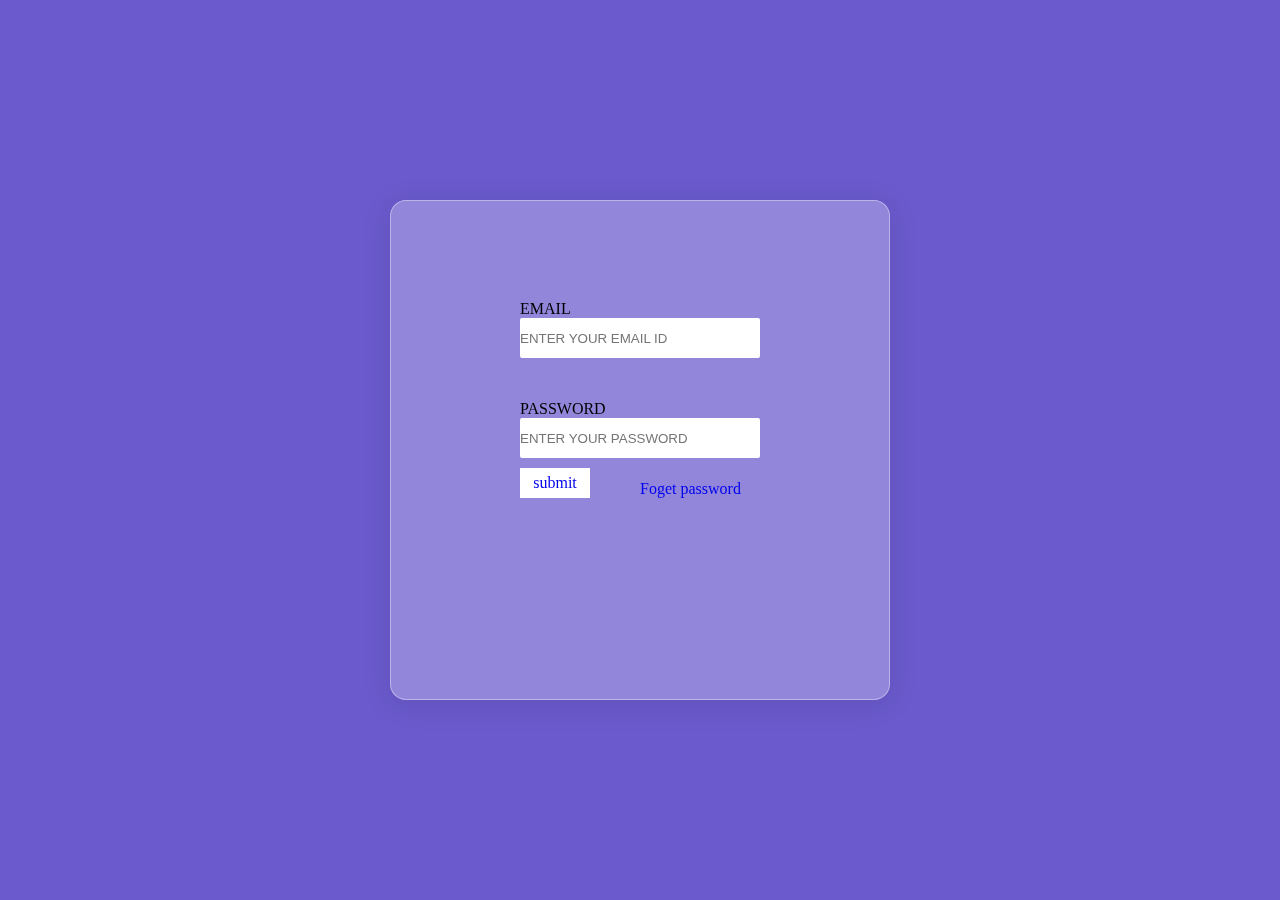
<file: index.html>
<!DOCTYPE html>
<html lang="en">
<head>
    <meta charset="UTF-8">
    <meta http-equiv="X-UA-Compatible" content="IE=edge">
    <meta name="viewport" content="width=device-width, initial-scale=1.0">
    <title>Document</title>
    <link rel="stylesheet" href="style.css">
    
</head>
<body>
    <div class="container">
        <div class="boxone">
            <form>
                <p>EMAIL</p>
                <input type="Email" id="Email" placeholder="ENTER YOUR EMAIL ID" required >
                <p class="pass">PASSWORD</p>
                <input type="Password" id="pswrd" placeholder="ENTER YOUR PASSWORD" required>
                <div class="submit" ><a href="./third.html">submit</a></div>
                <a href="./second.html" class="fpas">Foget password</a>
            </form>
            <a href="#"></a>
        </div>
       
    </div>
</body>
</html>
</file>
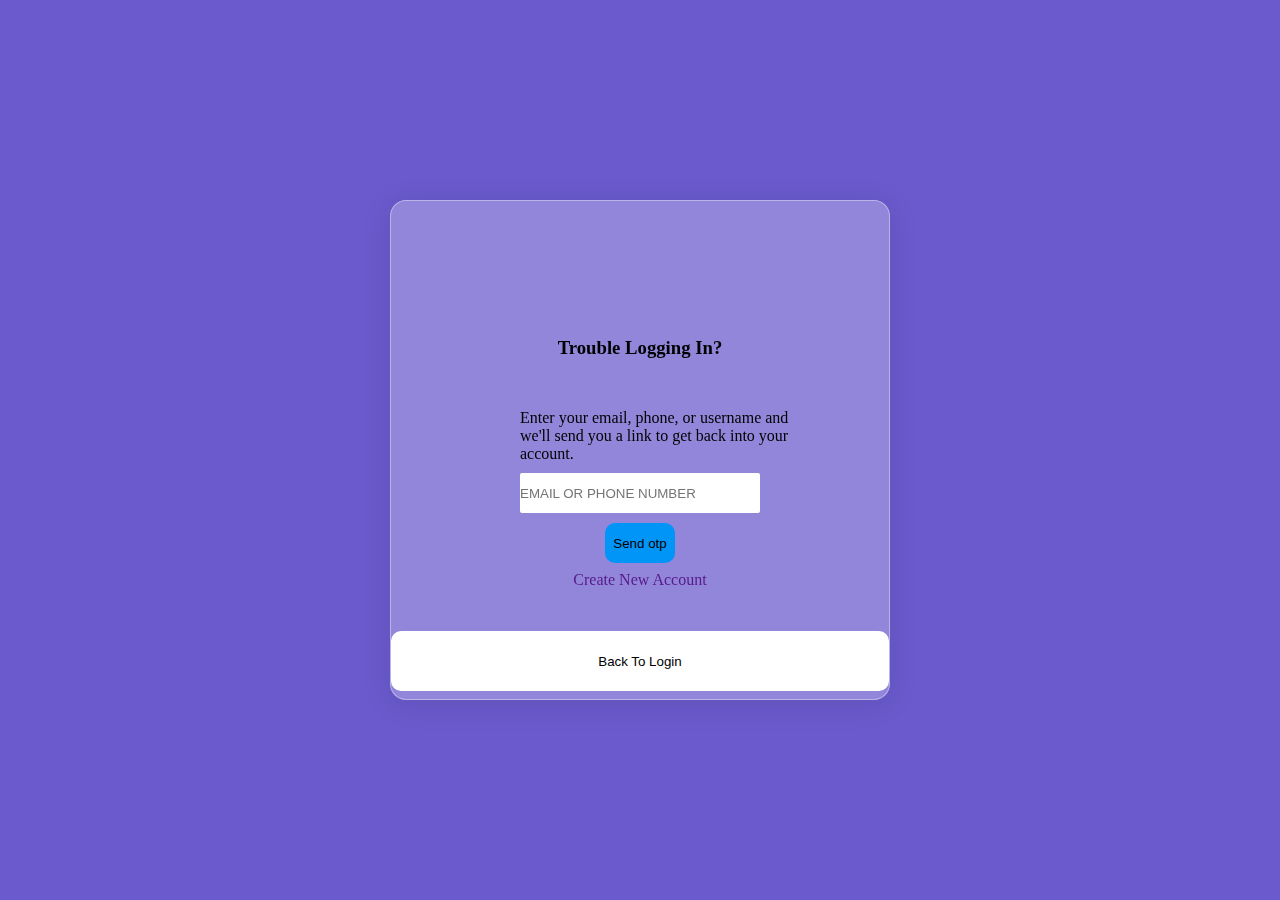
<file: second.html>
<!DOCTYPE html>
<html lang="en">
<head>
    <meta charset="UTF-8">
    <meta http-equiv="X-UA-Compatible" content="IE=edge">
    <meta name="viewport" content="width=device-width, initial-scale=1.0">
    <title>Document</title>
    <link rel="stylesheet" href="second.css">
    
</head>
<body>
    <div class="container">
        <div class="boxone">
           <form>
            <h3>Trouble Logging In?</h3>
            <p>Enter your email, phone, or username and we'll send you a link to get back into your account.</p>
            <input type="text" placeholder="EMAIL OR PHONE NUMBER">
            <button class="so">Send otp</button>
           </form>
            <a class="cnc" href="">Create New Account
            </a>
            <a href="./index.html"><button class="btl">Back To Login</button></a>
        </div>
  
    </div>
</body>
</html>
</file>
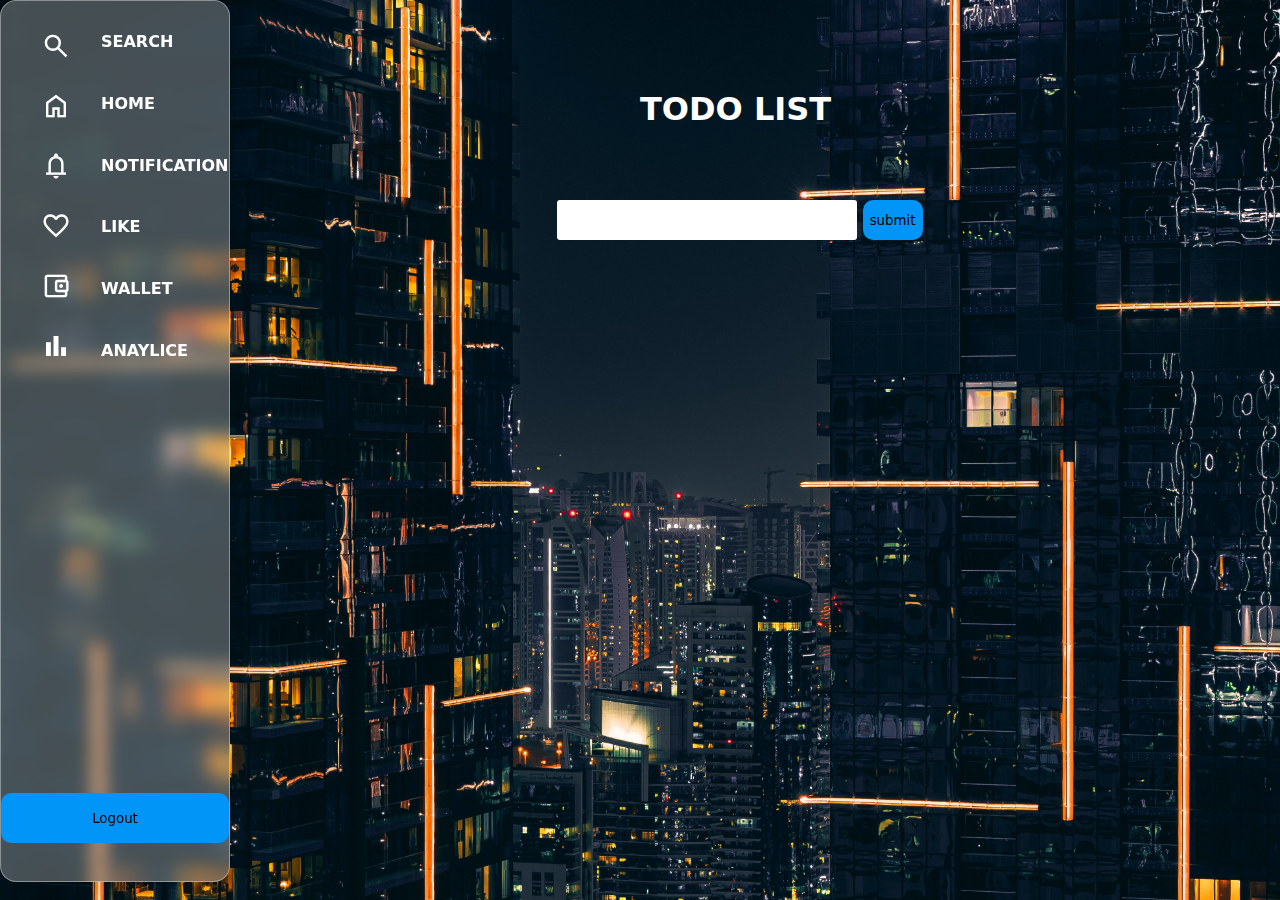
<file: third.html>
<!DOCTYPE html>
<html lang="en">
<head>
    <meta charset="UTF-8">
    <meta http-equiv="X-UA-Compatible" content="IE=edge">
    <meta name="viewport" content="width=device-width, initial-scale=1.0">
    <title>Document</title>
    <link rel="stylesheet" href="third.css">
    <script defer src="main.js"></script>
    <link rel="stylesheet" href="https://fonts.googleapis.com/css2?family=Material+Symbols+Outlined:opsz,wght,FILL,GRAD@48,400,0,0" />
</head>
<body>
    <div class="container">
        <h1>TODO LIST</h1>
        <div class="boxone">
        <form>
            <input type="text">
            <button type="submit" class="submit">submit</button>
            <ul></ul>
        </form>
    </div>

    <div class="side-bar">
        <ul class="bar-ul">
            <li class="bar-li"><span id="icon"  class="material-symbols-outlined">
                search
                </span> </li>
            <li class="bar-li"><span id="icon"  class="material-symbols-outlined">
                home
                </span></li>
            <li class="bar-li"><span id="icon"  class="material-symbols-outlined">
                notifications
                </span></li>
            <li class="bar-li"><span id="icon"  class="material-symbols-outlined">
                favorite
                </span></li>
            <li class="bar-li"><span id="icon" class="material-symbols-outlined">
                account_balance_wallet
                </span></li>
            <li class="bar-li"><span id="icon"  class="material-symbols-outlined">
                bar_chart
                </span></li>
        </ul>

        <div class="icon-p">
           <a href="#"><h4>SEARCH</h4></a>
           <a href="#"><h4>HOME</h4></a>
           <a href="#"><h4>NOTIFICATION</h4></a>
           <a href="#"><h4>LIKE</h4></a>
           <a href="#"><h4>WALLET</h4></a>
           <a href="#"><h4>ANAYLICE</h4></a>

        </div>
        <a href="./index.html"><button class="log">Logout</button></a>
    </div>
       
        
    </div>
   
</body>
</html>
</file>
<file: style.css>
*{
    margin: 0;
    padding: 0;
    box-sizing: border-box;
}

.container{
    height: 100vh;
    width: 100%;
    background-color: slateblue;
    display: flex;
    justify-content: center;
    align-items: center;
    
}

.boxone{
    height: 500px;
    width: 500px;
    display: flex;
    align-items: center;
    justify-content: center;
    position: relative;
    
    /* From https://css.glass */
background: rgba(255, 255, 255, 0.27);
border-radius: 16px;
box-shadow: 0 4px 30px rgba(0, 0, 0, 0.1);
backdrop-filter: blur(9.1px);
-webkit-backdrop-filter: blur(9.1px);
border: 1px solid rgba(255, 255, 255, 0.38);
}
form{
   
    height: 300px;
    width: 240px;
    position: relative;
  
    
    
}

.pass{
    position: absolute;
    top: 100px;
}

input{
    height: 40px;
    width: 240px;
    border-radius: 2px;
    border: none;
}

#pswrd{
    margin-top: 60px;
}

.submit{
    margin-top: 10px;
    height: 30px;
    width: 70px;
    background-color: white;
    display: flex;
    align-items: center;
    justify-content: center;
    
}

.submit a{
    text-decoration: none;
}

.fpas{
    position: absolute;
    left: 120px;
    top: 180px;
    text-decoration: none;
}
</file>
<file: second.css>
*{
    margin: 0;
    padding: 0;
    box-sizing: border-box;
}

.container{
    height: 100vh;
    width: 100%;
    background-color: slateblue;
    display: flex;
    justify-content: center;
    align-items: center;
}

.boxone{
    height: 500px;
    width: 500px;
    display: flex;
    align-items: center;
    justify-content: center;
    position: relative;
    
    /* From https://css.glass */
background: rgba(255, 255, 255, 0.27);
border-radius: 16px;
box-shadow: 0 4px 30px rgba(0, 0, 0, 0.1);
backdrop-filter: blur(9.1px);
-webkit-backdrop-filter: blur(9.1px);
border: 1px solid rgba(255, 255, 255, 0.38);
}
form{
   
    height: 300px;
    width: 300px;
    position: relative;
    margin-top: 00px;
    display: flex;
    align-items: center;
    justify-content: center;
    flex-direction: column;
  
    
    
}

.pass{
    position: absolute;
    top: 100px;
}

input{
    height: 40px;
    width: 240px;
    border-radius: 2px;
    border: none;
}

#pswrd{
    margin-top: 60px;
}

form button{
    margin-top: 10px;
    height: 30px;
    width: 100px;
}

.fpas{
    margin-left: 30px;
    text-decoration: none;
}

 .so{
    height: 40px;
    width: 70px;
    border: none;
    border-radius: 10px;
    background-color: #0095f6;
}
form h3{
    margin-bottom: 50px;
}

form p{
    margin-bottom: 10px;
    margin-left: 30px;

}
.cnc{
    position: absolute;
    top: 370px;
    text-decoration: none;
}
.btl{
    position: absolute;
    top: 430px;
    right: 0px;
    height: 60px;
    width: 100%;
    background-color: white;
    border: none;
    border-radius: 10px;
    
}
</file>
<file: third.css>
* {
    margin: 0;
    padding: 0;
    box-sizing: border-box;
    font-family: system-ui, -apple-system, BlinkMacSystemFont, 'Segoe UI', Roboto, Oxygen, Ubuntu, Cantarell, 'Open Sans', 'Helvetica Neue', sans-serif;
}

.container {
    height: 100vh;
    width: 100%;
    background-image:url(./pexels-aleksandar-pasaric-2603464.jpg);
    background-size: cover;
    display: flex;
    /* align-items: center; */
    justify-content: center;
}

input {
    height: 40px;
    width: 300px;
    margin-top: 200px;
    border-radius: 3px;
    border: none;
    margin-left: 200px;

}

button {
    height: 40px;
    width: 60px;
    border-radius: 10px;
    border: none;


}

ul li {
    list-style: none;
    border: 1px solid yellow;

    margin-top: 30px;
    display: flex;
    align-items: center;
    justify-content: space-between;
    color: white;
    margin-left: 200px;
}

.submit {
    height: 40px;
    background-color: #0095f6;
}

.log {
    height: 50px;
    width: 100%;
    position: absolute;
    top: 90%;
    left: 0%;
    background-color: #0095f6;
    ;
}

.side-bar {
    height: 98%;
    width: 230px;
    position: fixed;
    display: flex;
    left: 0px;
    /* From https://css.glass */
    background: rgba(255, 255, 255, 0.27);
    border-radius: 16px;
    box-shadow: 0 4px 30px rgba(0, 0, 0, 0.1);
    backdrop-filter: blur(9.1px);
    -webkit-backdrop-filter: blur(9.1px);
    border: 1px solid rgba(255, 255, 255, 0.38);

}

.bi-trash-fillr {
    background-color: #0095f6;
    border-radius: 0;
    
}

h1 {
    color: white;
    position: absolute;
    left: 50%;
    top: 10%;
}

.bar-ul .bar-li{
   border: none;
   margin-left: 40px;
   font-size: 20px;
  
   
}
#icon{
    font-size: 30px;
    
}

#icon:hover{
    background-color: #0095f6;
    border-radius: 20px;
    height: 40px;
    width: 40px;
    display: flex;
    align-items: center;
    justify-content: center;
}

 .icon-p{
    height: 370px;
  
    color: white;
    left: 100px;
    position: absolute;
    font-family: sans-serif;
    display: flex;
    flex-direction: column;
    justify-content: space-around;
    margin-top: 10px;
  
}
a{
    text-decoration: none;
    color: white;
}
/* #check{
    display: none;
}


 #check:checked ~ .side-bar{
    left: 0px;
    
 } */

 /* #open{
    border-radius: 60px;
    background-color: black;
  
    margin-left: -100px;
 } */
</file>
